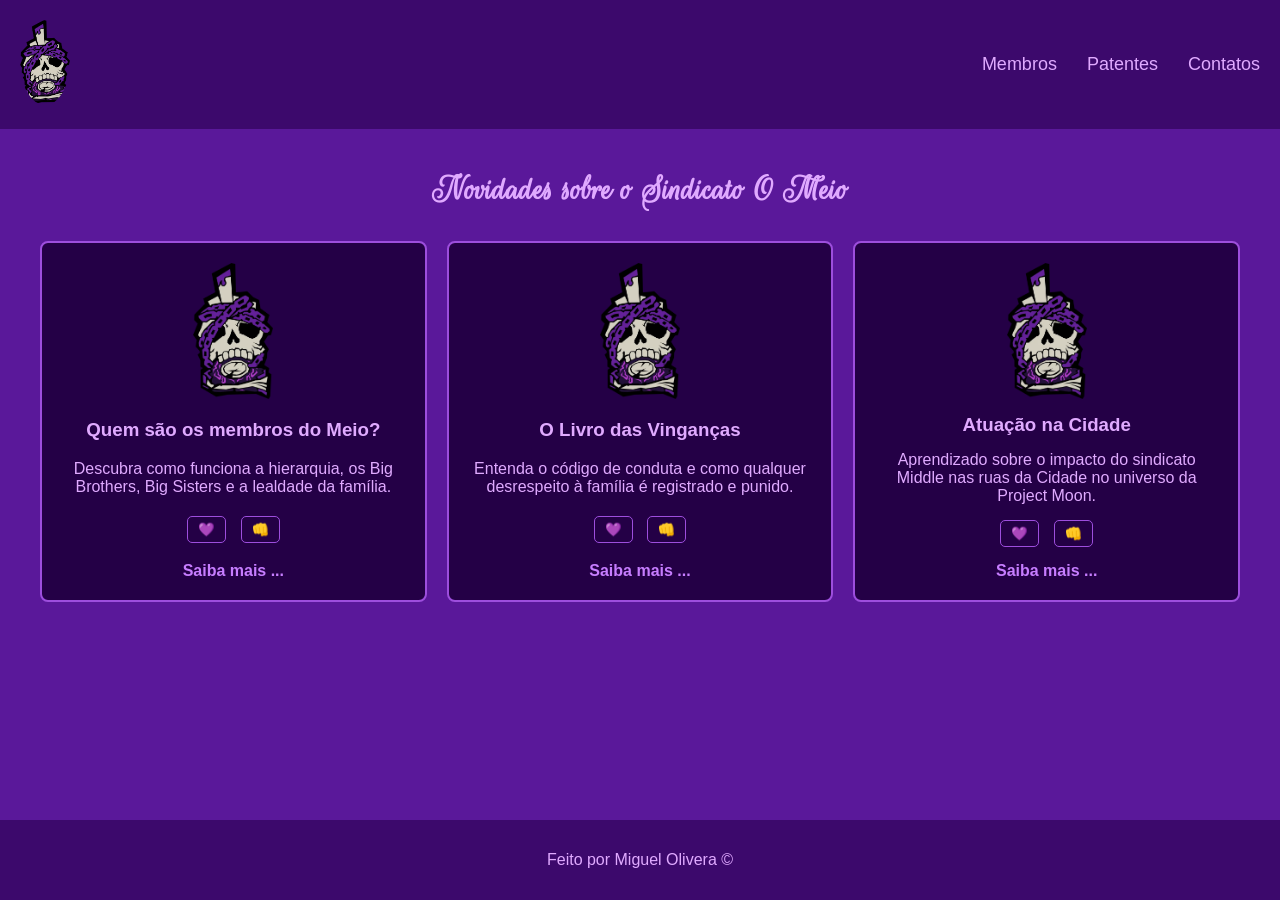
<file: index.html>
<!DOCTYPE html>
<html lang="pt-br">

<head>
    <meta charset="UTF-8">
    <meta http-equiv="X-UA-Compatible" content="IE=edge">
    <meta name="viewport" content="width=device-width, initial-scale=1.0">
    <title>The Fingers - O Meio</title>
    <link rel="stylesheet" href="style.css">
</head>

<body>
    <header>
        <div>
            <img class="logo" src="middle.png" alt="Símbolo do Meio">
        </div>
        <nav>
            <ul class="menu">
                <li><a href="index.html">Membros</a></li>
                <li><a href="#">Patentes</a></li>
                <li><a href="#">Contatos</a></li>
            </ul>
        </nav>
    </header>

    <main>
        <h2 class="titulo-noticias">Novidades sobre o Sindicato O Meio</h2>

        <div class="noticias">
            
            <div class="card">
                <img src="middle.png" alt="Membros do Meio" class="img-card">
                <h3>Quem são os membros do Meio?</h3>
                <p>Descubra como funciona a hierarquia, os Big Brothers, Big Sisters e a lealdade da família.</p>
                <div class="botoes">
                    <button>💜</button>
                    <button>👊</button>
                </div>
                <a href="index2.html">Saiba mais ...</a>
            </div>

            
            <div class="card">
                <img src="middle.png" alt="Livro de Vinganças" class="img-card">
                <h3>O Livro das Vinganças</h3>
                <p>Entenda o código de conduta e como qualquer desrespeito à família é registrado e punido.</p>
                <div class="botoes">
                    <button>💜</button>
                    <button>👊</button>
                </div>
                <a href="index2.html">Saiba mais ...</a>
            </div>

            
            <div class="card">
                <img src="middle.png" alt="Território do Meio" class="img-card">
                <h3>Atuação na Cidade</h3>
                <p>Aprendizado sobre o impacto do sindicato Middle nas ruas da Cidade no universo da Project Moon.</p>
                <div class="botoes">
                    <button>💜</button>
                    <button>👊</button>
                </div>
                <a href="index2.html">Saiba mais ...</a>
            </div>
        </div>
    </main>

    <footer>
        <p>Feito por Miguel Olivera ©</p>
    </footer>
</body>

</html>
</file>
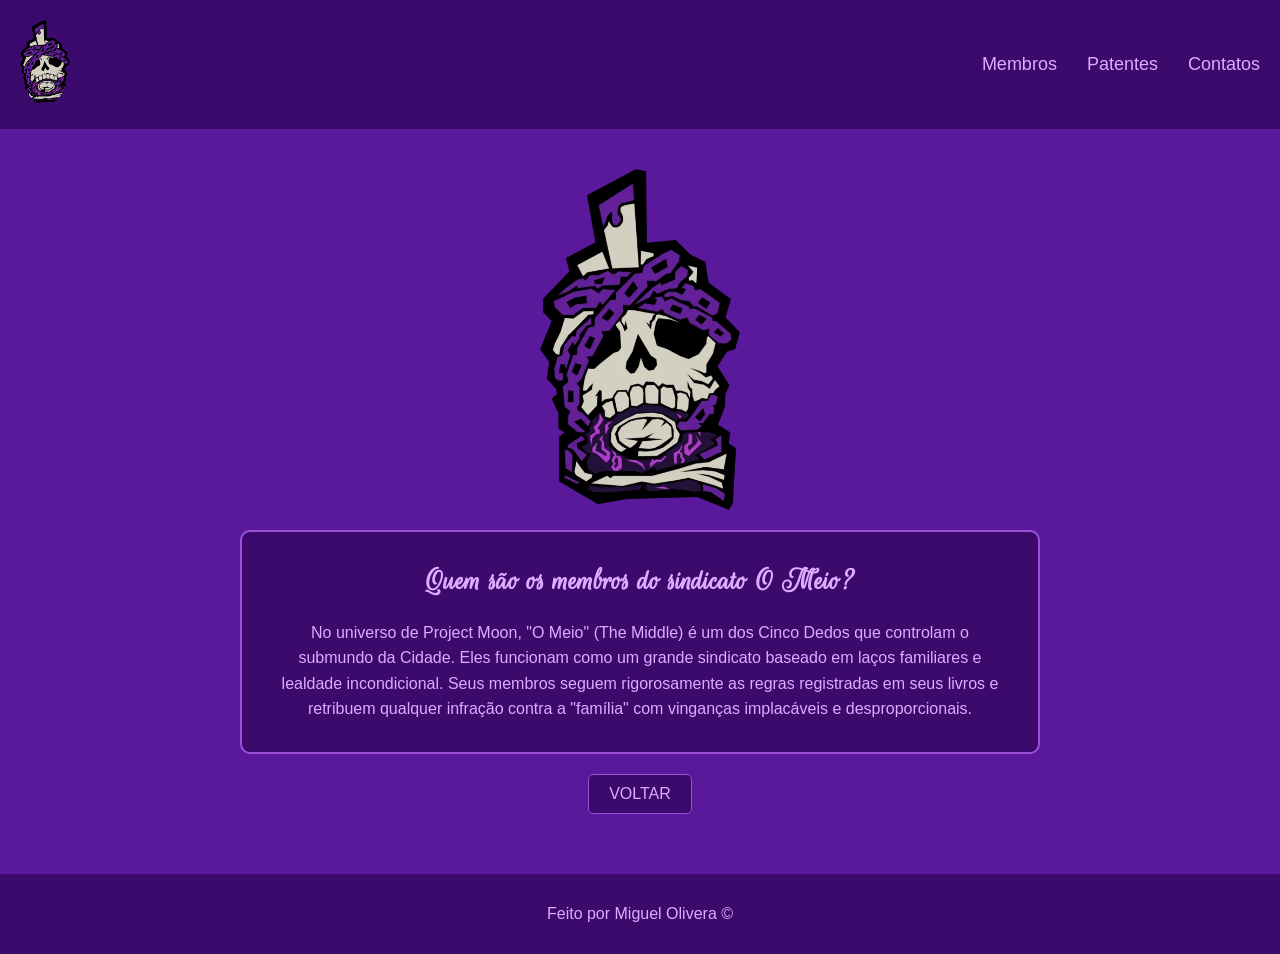
<file: index2.html>
<!DOCTYPE html>
<html lang="pt-br">

<head>
    <meta charset="UTF-8">
    <meta http-equiv="X-UA-Compatible" content="IE=edge">
    <meta name="viewport" content="width=device-width, initial-scale=1.0">
    <title>Detalhes - O Meio</title>
    <link rel="stylesheet" href="style.css">
</head>

<body>
    <header>
        <div>
            <img class="logo" src="middle.png" alt="Símbolo do Meio">
        </div>
        <nav>
            <ul class="menu">
                <li><a href="index.html">Membros</a></li>
                <li><a href="#">Patentes</a></li>
                <li><a href="#">Contatos</a></li>
            </ul>
        </nav>
    </header>

    <main>
        <img class="img-capa" src="middle.png" alt="Sindicato O Meio">

        <div class="conteudo">
            <h3 class="conteudo-titulo">Quem são os membros do sindicato O Meio?</h3>
            <p class="conteudo-texto">
                No universo de Project Moon, "O Meio" (The Middle) é um dos Cinco Dedos que controlam o submundo da Cidade. 
                Eles funcionam como um grande sindicato baseado em laços familiares e lealdade incondicional. 
                Seus membros seguem rigorosamente as regras registradas em seus livros e retribuem qualquer infração contra 
                a "família" com vinganças implacáveis e desproporcionais.
            </p>
        </div>

        <a href="index.html" class="btn-voltar">VOLTAR</a>
    </main>

    <footer>
        <p>Feito por Miguel Olivera ©</p>
    </footer>
</body>

</html>











</body>
</html>
</file>
<file: style.css>
@import url('https://fonts.googleapis.com/css2?family=Rouge+Script&display=swap');

.rouge-script-regular {
    font-family: "Rouge Script", cursive;
    font-weight: 400;
    font-style: normal;
}

:root {
    --preto-mais-preto-mas-roxo: #10002b;
    --preto-roxo: #240046;
    --roxo-mais-escuro: #3c096c;
    --roxo-escuro: #5a189a;
    --roxo: #7b2cbf;
    --roxo-meio: #9d4edd;
    --roxo-um-pouco-mais-roxo: #c77dff;
    --roxo-claro: #e0aaff;

    --titulo: "Rouge Script", cursive;
    --texto: Arial, sans-serif;
}


* {
    margin: 0;
    padding: 0;
    box-sizing: border-box;
}

body {
    min-height: 100vh;
    display: flex;
    flex-direction: column;
    background-color: var(--roxo-escuro);
    color: var(--roxo-claro);
    font-family: var(--texto);
}


header {
    background-color: var(--roxo-mais-escuro);
    padding: 20px;
    display: flex;
    align-items: center;
    justify-content: space-between;
}

.logo {
    width: 50px;
    height: auto;
    border-radius: 50%;
}


.menu {
    display: flex;
    justify-content: center;
    align-items: center;
    list-style: none;
    gap: 30px;
}

.menu a {
    color: var(--roxo-claro);
    text-decoration: none;
    font-size: 18px;
    transition: 0.3s;
}

.menu a:hover {
    color: var(--roxo-um-pouco-mais-roxo);
}


main {
    flex: 1;
    padding: 40px 20px;
}

.titulo-noticias {
    font-family: var(--titulo);
    font-size: 36px;
    color: var(--roxo-claro);
    text-align: center;
    margin-bottom: 30px;
}


.noticias {
    max-width: 1200px;
    margin: 0 auto;
    display: grid;
    grid-template-columns: repeat(3, minmax(0, 1fr));
    gap: 20px;
}

.card {
    border: 2px solid var(--roxo-meio);
    background-color: var(--preto-roxo);
    padding: 20px;
    text-align: center;
    border-radius: 8px;
    display: flex;
    flex-direction: column;
    justify-content: space-between;
    gap: 15px;
    transition: background-color 0.5s, color 0.5s, border-color 0.5s, box-shadow 0.5s;
}

.card:hover {
    background-color: var(--roxo-mais-escuro);
    color: var(--roxo-claro);
    border-color: var(--roxo-um-pouco-mais-roxo);
    box-shadow: 0px 4px 12px var(--preto-mais-preto-mas-roxo);
}

.img-card {
    width: 80px;
    margin: 0 auto;
}

.botoes button {
    background-color: transparent;
    border: 1px solid var(--roxo-meio);
    padding: 5px 10px;
    cursor: pointer;
    border-radius: 5px;
    margin: 0 5px;
}

.card a {
    color: var(--roxo-um-pouco-mais-roxo);
    font-weight: bold;
    text-decoration: none;
}


.img-capa {
    width: 200px;
    display: block;
    margin: 0 auto 20px auto;
}

.conteudo {
    margin: 20px auto;
    max-width: 800px;
    border: 2px solid var(--roxo-meio);
    background-color: var(--roxo-mais-escuro);
    padding: 30px;
    text-align: center;
    border-radius: 10px;
}

.conteudo-titulo {
    font-family: var(--titulo);
    font-size: 32px;
    padding-bottom: 20px;
    color: var(--roxo-claro);
}

.conteudo-texto {
    font-size: 16px;
    line-height: 1.6;
}

.btn-voltar {
    display: block;
    width: fit-content;
    margin: 20px auto;
    color: var(--roxo-claro);
    background-color: var(--roxo-mais-escuro);
    padding: 10px 20px;
    text-decoration: none;
    border-radius: 5px;
    border: 1px solid var(--roxo-meio);
}


footer {
    background-color: var(--roxo-mais-escuro);
    color: var(--roxo-claro);
    min-height: 80px;
    display: flex;
    align-items: center;
    justify-content: center;
    text-align: center;
    margin-top: auto;
}
</file>
